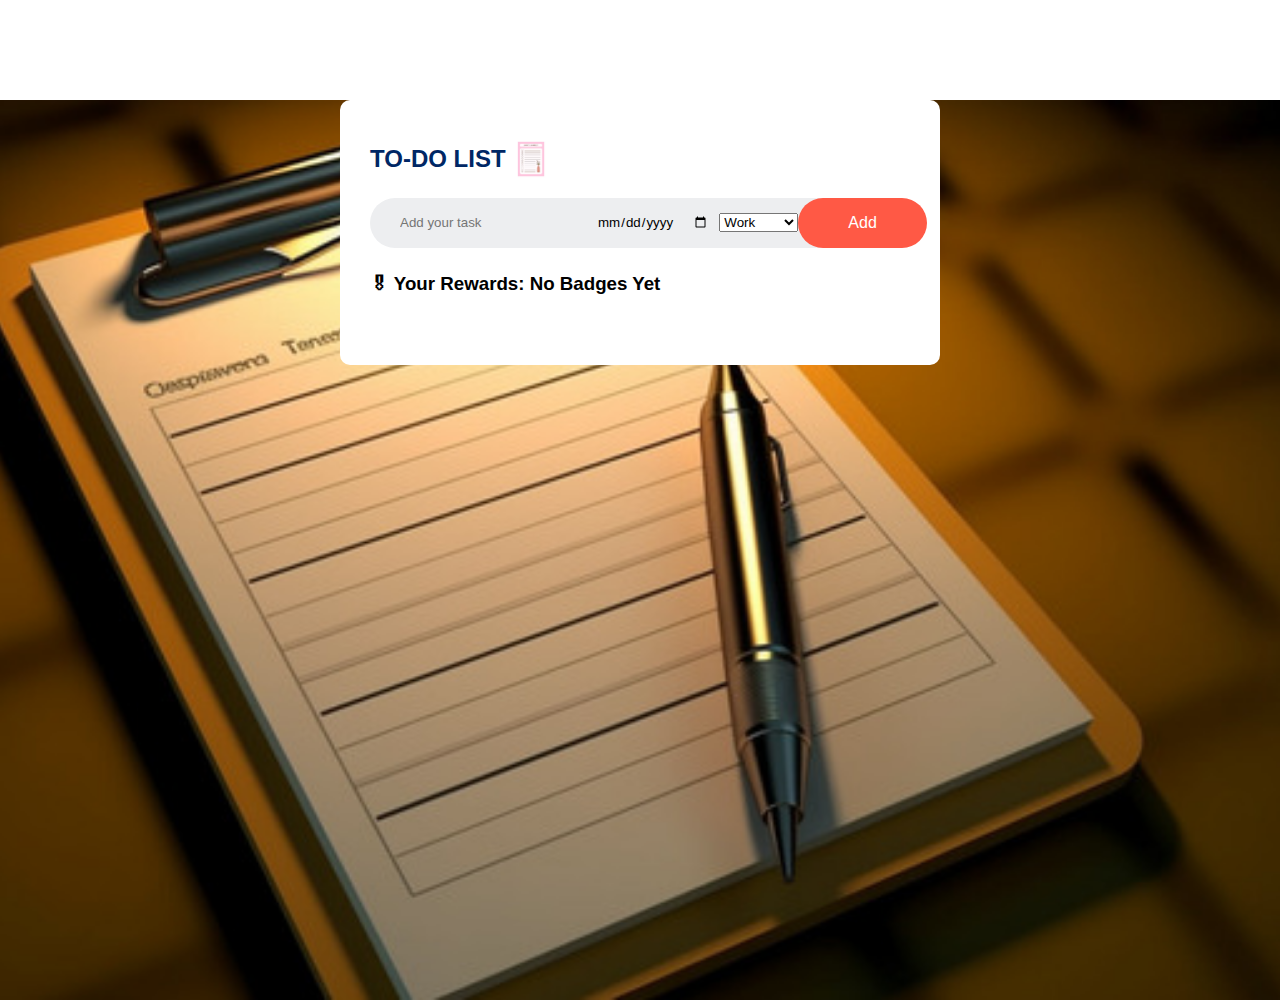
<file: WEEK1/index.html>
<!DOCTYPE html>
<html lang="en">
<head>
    <meta charset="UTF-8">
    <meta name="viewport" content="width=device-width, initial-scale=1.0">
    <title>TO-DO LIST</title>
    <link rel="stylesheet" href="style.css">
</head>
<body>
    <div class="container">
        <div class="todo-app">
            <h2>TO-DO LIST <img src="image2.avif"></h2>
            <div class="row">
                <input type="text" id="input-box" placeholder="Add your task">
                <input type="date" id="due-date">
                <select id="category">
                    <option value="Work">Work</option>
                    <option value="Personal">Personal</option>
                    <option value="Shopping">Shopping</option>
                    <option value="Other">Other</option>
                </select>
                <button onclick="AddTask()">Add</button>
            </div>
            <ul id="list-container"></ul>
            <div class="rewards">
                <h3>🎖 Your Rewards: <span id="badge">No Badges Yet</span></h3>
            </div>
        </div>
    </div>
    <script src="script.js"></script>
</body>
</html>
</file>
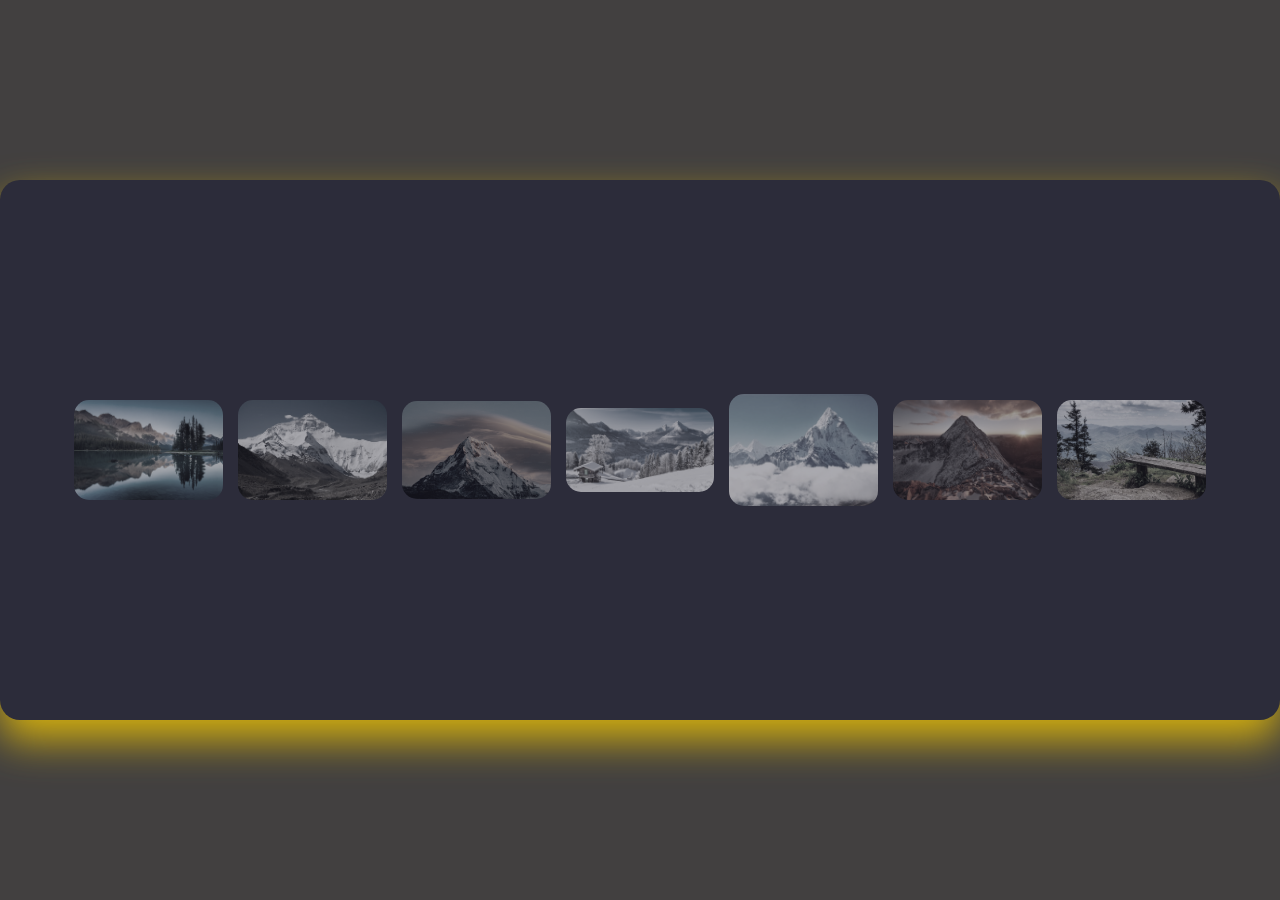
<file: WEEK2/index.html>
<!DOCTYPE html>
<html lang="en">
<head>
    <meta charset="UTF-8">
    <meta name="viewport" content="width=device-width, initial-scale=1.0">
    <title>3D Image Carousel</title>
    <link rel="stylesheet" href="style.css">
</head>
<body>
    <div class="container">
        <img src="image1.jpg" class="gallery-img">
        <img src="image2.jpg" class="gallery-img">
        <img src="image3.jpeg" class="gallery-img">
        <img src="image4.webp" class="gallery-img">
        <img src="image5.webp" class="gallery-img">
        <img src="image6.jpg" class="gallery-img">
        <img src="image7.jpg" class="gallery-img">
        
     </div>
    
</body>
</html>
</file>
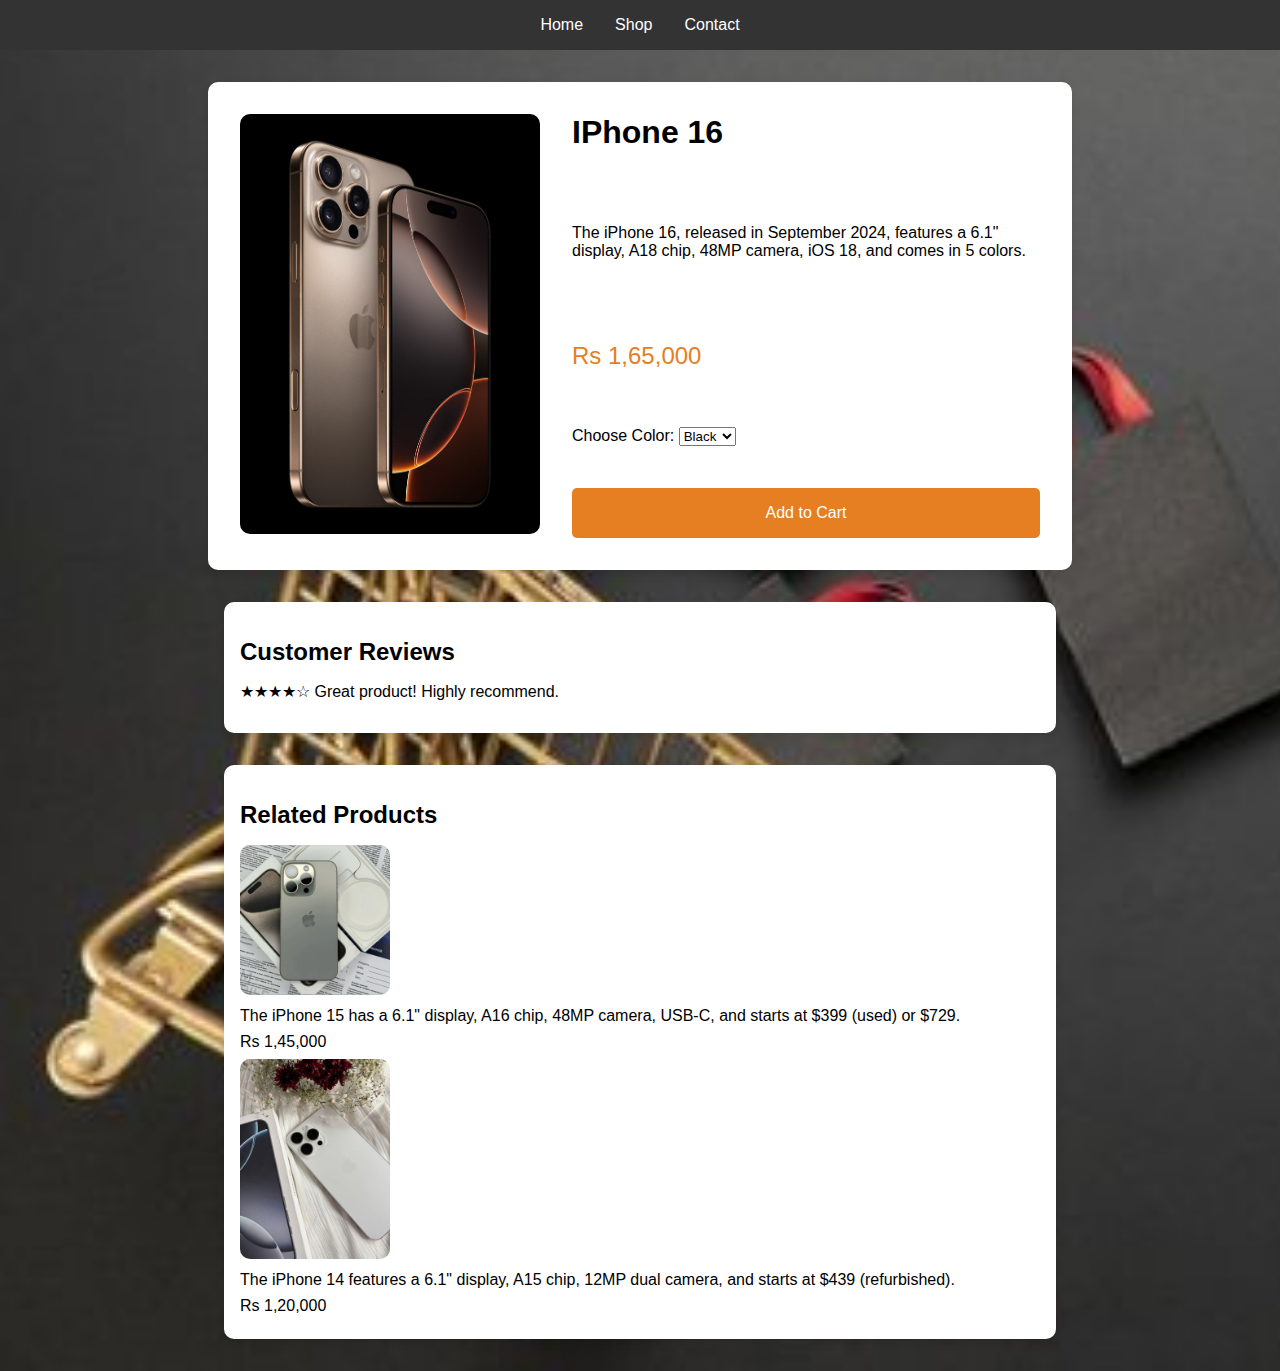
<file: WEEK3/index.html>
<!DOCTYPE html>
<html lang="en">
<head>
    <meta charset="UTF-8">
    <meta name="viewport" content="width=device-width, initial-scale=1.0">
    <title>E-Commerce</title>
    <link rel="stylesheet" href="style.css">
</head>
<body>
    <header>
        <nav class="navbar">
            <ul>
                <li><a href="#">Home</a></li>
                <li><a href="#">Shop</a></li>
                <li><a href="#">Contact</a></li>
            </ul>
        </nav>
    </header>

    <main class="product-container">
        <section class="product">
            <div class="product-image">
                <img src="image.jpeg" alt="Product Image">
            </div>
            <div class="product-details">
                <h1 class="product-name">IPhone 16</h1>
                <p class="product-description">The iPhone 16, released in September 2024, features a 6.1" display, A18 chip, 48MP camera, iOS 18, and comes in 5 colors.</p>
                <p class="product-price">Rs 1,65,000</p>
                <form action="#" method="post">
                    <label for="color">Choose Color:</label>
                    <select id="color" name="color">
                        <option value="black">Black</option>
                        <option value="white">White</option>
                        <option value="blue">Blue</option>
                        <option value="pink">Pink</option>
                        <option value="gold">Gold</option>
                    </select>
        
                </form>

                <button class="add-to-cart">Add to Cart</button>
            </div>
        </section>

        <section class="customer-reviews">
            <h2>Customer Reviews</h2>
            <p>★★★★☆ Great product! Highly recommend.</p>
        </section>

        <section class="related-products">
            <h2>Related Products</h2>
            <div class="related-product">
                <img src="image1.jpeg" alt="Related Product 1">
                <p>The iPhone 15 has a 6.1" display, A16 chip, 48MP camera, USB-C, and starts at $399 (used) or $729.</p>
                <p>Rs 1,45,000</p>
            </div>
            <div class="related-product">
                <img src="image2.jpeg" alt="Related Product 2">
                <p>The iPhone 14 features a 6.1" display, A15 chip, 12MP dual camera, and starts at $439 (refurbished).</p>
                <p>Rs 1,20,000</p>
            </div>
        </section>
    </main>
</body>
</html>
</file>
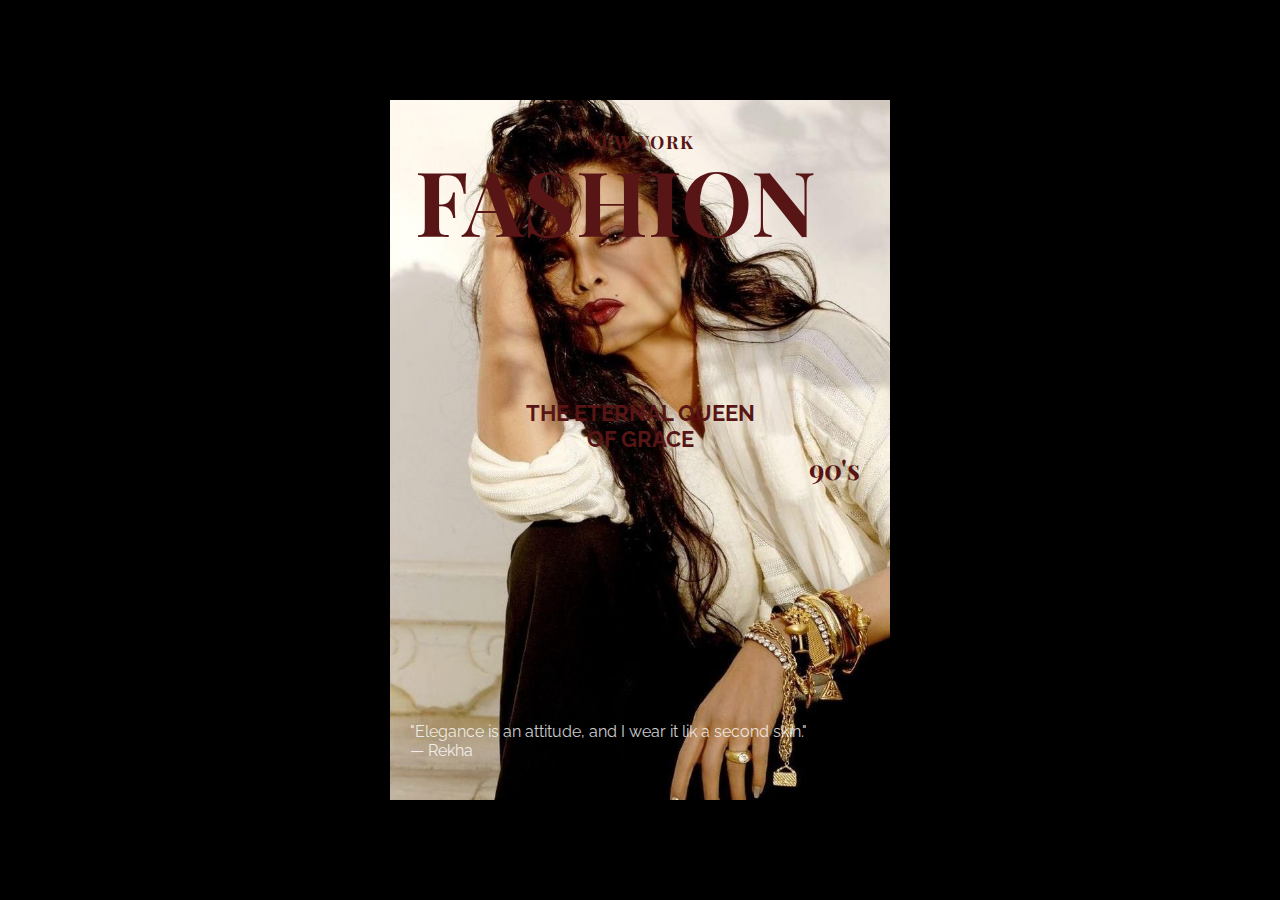
<file: WEEK4/index.html>
<!DOCTYPE html>
<html lang="en">
<head>
    <meta charset="UTF-8">
    <meta name="viewport" content="width=device-width, initial-scale=1.0">
    <title>Magazine Cover</title>
    <link rel="stylesheet" href="style.css">
    <link href="https://fonts.googleapis.com/css2?family=Playfair+Display:wght@700&family=Raleway:wght@300&display=swap" rel="stylesheet">
</head>
<body>
    <div class="magazine-cover">
        <h2 class="location">NEW YORK</h2>
        <h1 class="title">FASHION</h1>
        <p class="tagline">THE ETERNAL QUEEN OF GRACE</p>
        <p class="year">90's</p>
        <p class="quote">"Elegance is an attitude, and I wear it lik a second skin."<br>— Rekha</p>
    </div>
</body>
</html>
</file>
<file: WEEK1/style.css>
*{
    margin: 0;
    padding: 0;
    font-family: 'Poppins', sans-serif;
}
.container{
    width: 100%;
    min-height: 100vh;
    background-image: url("image5.avif");
    background-size: cover;
    background-position: center;
}
.todo-app{
    width: 100%;
    max-width: 540px;
    background: #fff;
    margin: 100px auto 20px;
    padding: 40px 30px 70px;
    border-radius: 10px;
}
.todo-app h2{
    color: #002765;
    display: flex;
    align-items: center;
    margin-bottom: 20px;
}
.todo-app h2 img{
    width: 30px;
    margin-left: 10px;

}
.row{
    display: flex;
    align-items: center;
    justify-content: space-between;
    background: #edeef0;
    border-radius: 30px;
    padding-left: 20px;
    margin-bottom: 25px;
}
input{
    flex: 1;
    border: none;
    outline: none;
    background: transparent;
    padding: 10px;
    font-weight: 14px;
}
button{
    border: none;
    outline: none;
    padding: 16px 50px;
    background: #ff5945;
    color: #fff;
    font-size: 16px;
    cursor: pointer;
    border-radius: 40px;
}
ul li{
    list-style: none;
    font-size: 17px;
    padding: 12px 8px 12px 50px;
    user-select: none;
    cursor: pointer;
    position: relative;
}
ul li::before{
    content: '';
    position: absolute;
    height: 28px;
    width: 28px;
    border-radius: 50%;
    background-image: url("images3.png");
    background-size: cover;
    background-position: center;
    top: 12px;
    left: 8px;

}
ul li.checked{
    color: #555;
    text-decoration: line-through;
}
ul li.checked::before{
    background-image: url("image4.png");
}
ul li span{
    position: absolute;
    right: 0;
    top: 5px;
    width: 40px;
    height: 40px;
    font-size: 22px;
    color: #555;
    line-height: 40px;
    text-align: center;
    border-radius: 50%;
}
ul li span:hover{
    background: #edeef0;

}
</file>
<file: WEEK2/style.css>
body {
    background-color: #1e1c1bd6;
    display: flex;
    justify-content: center;
    align-items: center;
    min-height: 100vh;
    margin: 0;
    font-family: Arial, sans-serif;
   
}

.container {
    display: flex;
    justify-content: center;
    align-items: center;
    gap: 15px;
    overflow: hidden;
    width: 100%;
    height: 500px;
    padding: 20px;
    border-radius: 20px;
    background: #2c2c3a;
    box-shadow: 0 20px 40px rgba(236, 194, 6, 0.851);

}
.gallery-img {
    width: 12%;
    height: auto;
    border-radius: 15px;
    transition: all 0.4s ease-in-out;
    filter: grayscale(80%) opacity(0.6);
    cursor: pointer;
}

.gallery-img:hover {
    width: 22%;
    filter: grayscale(0%) opacity(1);
    transform: scale(1.1);
    z-index: 10;
}
</file>
<file: WEEK3/style.css>
/* General Styles */
body {
    font-family: Arial, sans-serif;
    margin: 0;
    padding: 0;
    box-sizing: border-box;
    background-color: #f9f9f9;
    background-image: url("image3.jpeg");
 
    background-size: cover;
    
}

/* Navigation Bar */
.navbar {
    background-color: #333;
    padding: 1rem;
}
.navbar ul {
    list-style: none;
    display: flex;
    justify-content: center;
    gap: 2rem;
    margin: 0;
    padding: 0;
}
.navbar a {
    color: white;
    text-decoration: none;
}

/* Product Container */
.product-container {
    display: flex;
    flex-direction: column;
    align-items: center;
    padding: 2rem;
}

/* Product Details */
.product {
    display: flex;
    gap: 2rem;
    background: white;
    padding: 2rem;
    border-radius: 10px;
    box-shadow: 0 4px 8px rgba(0,0,0,0.1);
    max-width: 800px;
    width: 100%;
}

.product-image img {
    max-width: 300px;
    border-radius: 10px;
}

.product-details {
    display: flex;
    flex-direction: column;
    justify-content: space-between;
}

.product-name {
    font-size: 2rem;
    margin: 0 0 1rem 0;
}

.product-description {
    font-size: 1rem;
    margin-bottom: 1rem;
}

.product-price {
    font-size: 1.5rem;
    color: #e67e22;
    margin-bottom: 1rem;
}

.add-to-cart {
    background-color: #e67e22;
    color: white;
    border: none;
    padding: 1rem;
    cursor: pointer;
    font-size: 1rem;
    border-radius: 5px;
}

.add-to-cart:hover {
    background-color: #d35400;
}

/* Customer Reviews */
.customer-reviews, .related-products {
    background: white;
    padding: 1rem;
    margin-top: 2rem;
    border-radius: 10px;
    box-shadow: 0 4px 8px rgba(0,0,0,0.1);
    max-width: 800px;
    width: 100%;
}

.related-products h2, .customer-reviews h2 {
    font-size: 1.5rem;
    margin-bottom: 1rem;
}

.related-product img {
    max-width: 150px;
    border-radius: 10px;
}

.related-product p {
    margin: 0.5rem 0;
}

/* Responsive Design */
@media (max-width: 768px) {
    .product {
        flex-direction: column;
        align-items: center;
    }
    .product-image img {
        max-width: 100%;
    }
}
</file>
<file: WEEK4/style.css>
* {
    margin: 0;
    padding: 0;
    box-sizing: border-box;
}

body {
    display: flex;
    justify-content: center;
    align-items: center;
    height: 100vh;
    background: #000;
}

.magazine-cover {
    width: 500px;
    height: 700px;
    background: url('Rekha.jpeg') no-repeat center/cover;
    position: relative;
    text-align: center;
    color: rgb(88, 21, 21);
    font-family: 'Playfair Display', serif;
}

.location {
    position: absolute;
    top: 30px;
    width: 100%;
    font-size: 18px;
    font-weight: bold;
    letter-spacing: 2px;
}

.title {
    position: absolute;
    top: 40px;
    width: 90%;
    font-size: 90px;
    font-weight: bold;
    font-family: 'Playfair Display', serif;
}

.tagline {
    position: absolute;
    top: 300px;
    left: 50%;
    transform: translateX(-50%);
    font-size: 22px;
    font-family: 'Raleway', sans-serif;
    text-transform: uppercase;
    font-weight: bold;
}

.year {
    position: absolute;
    top: 350px;
    right: 30px;
    font-size: 28px;
    font-weight: bold;
    font-family: 'Playfair Display', serif;
}

.quote {
    position: absolute;
    bottom: 40px;
    left: 20px;
    font-size: 16px;
    font-family: 'Raleway', sans-serif;
    text-align: left;
    color:rgba(255, 255, 255, 0.812);
}
</file>
